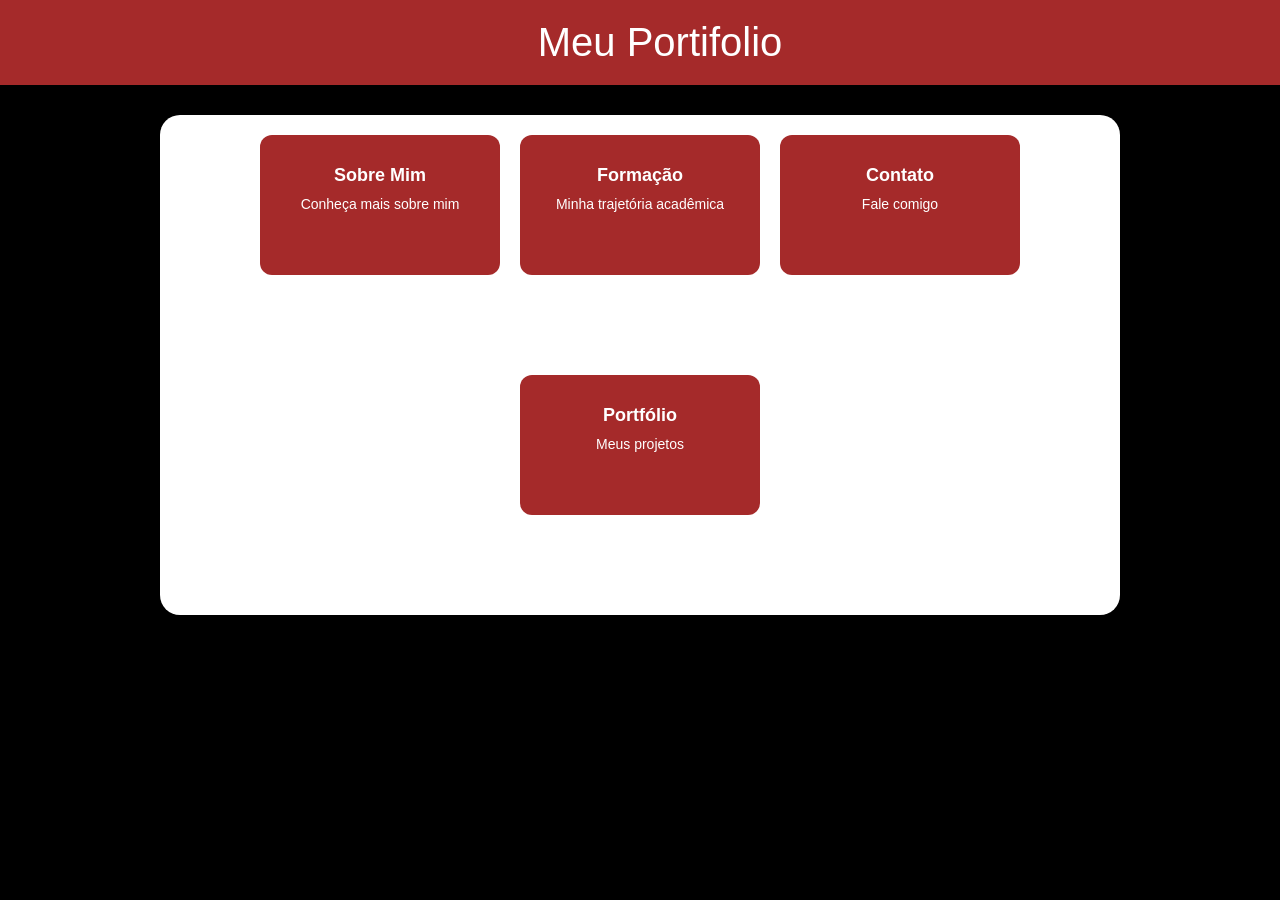
<file: index.html>
<!DOCTYPE html>
<html lang="en">
<head>
    <meta charset="UTF-8">
    <meta name="viewport" content="width=device-width, initial-scale=1.0">
   <link rel="stylesheet" href="css/style.css">
  
    <title>Portifolio</title>
</head>
<body>
    
<!---[Sobre mim] [Formação] [Portfólio] 
[Contato]--->

<header>Meu Portifolio</header>




<div class="card">

    <a href="sobre.html" class="card-item">
        <h2>Sobre Mim</h2>
        <p>Conheça mais sobre mim</p>
    </a>

    <a href="formacao.html" class="card-item">
        <h2>Formação</h2>
        <p>Minha trajetória acadêmica</p>
    </a>

    <a href="contato.html" class="card-item">
        <h2>Contato</h2>
        <p>Fale comigo</p>
    </a>

    <a href="portifolio.html" class="card-item">
        <h2>Portfólio</h2>
        <p>Meus projetos</p>
    </a>

</div>


</body>
</html>
</file>
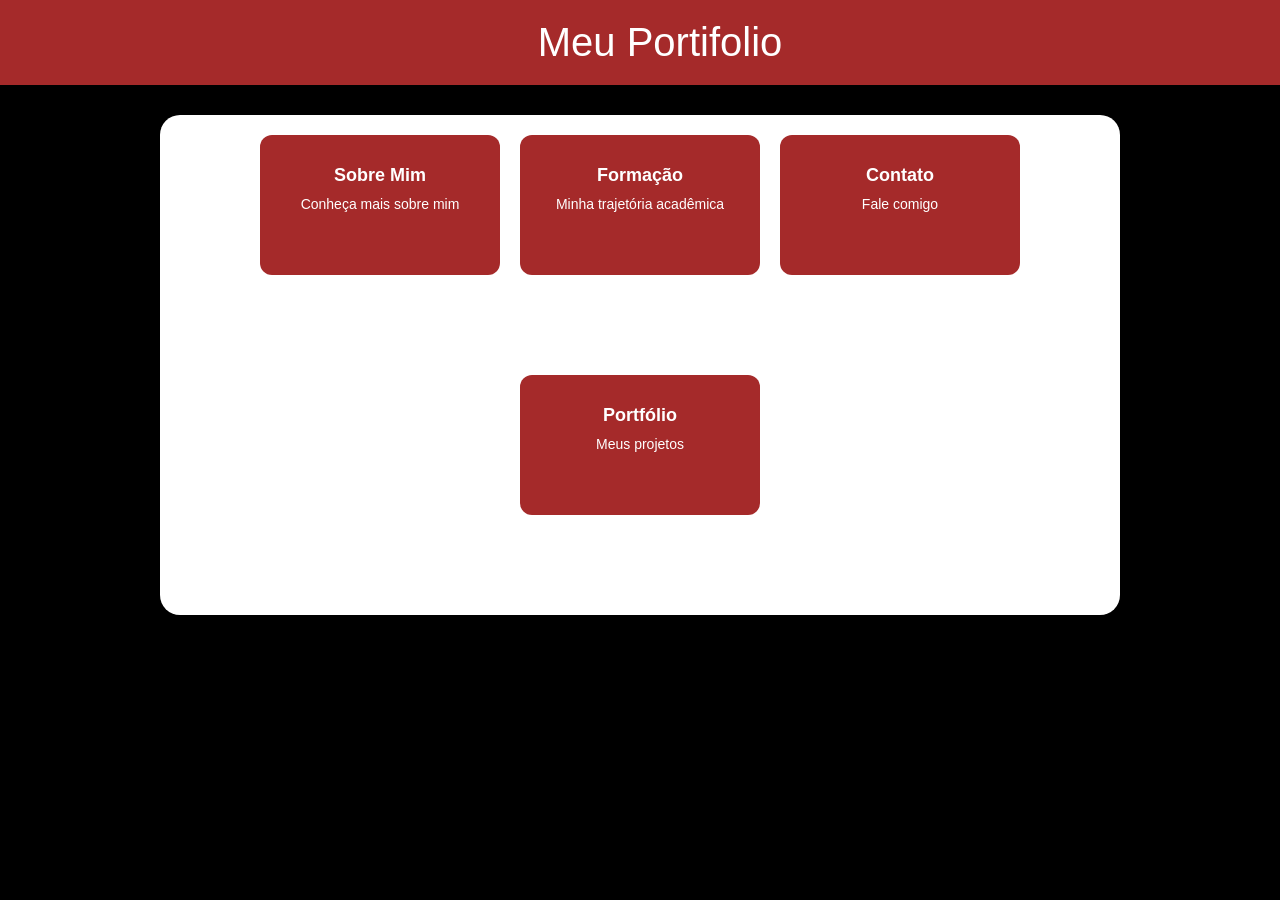
<file: html/index.html>
<!DOCTYPE html>
<html lang="en">
<head>
    <meta charset="UTF-8">
    <meta name="viewport" content="width=device-width, initial-scale=1.0">
   <link rel="stylesheet" href="../css/style.css">
  
    <title>Portifolio</title>
</head>
<body>
    
<!---[Sobre mim] [Formação] [Portfólio] 
[Contato]--->

<header>Meu Portifolio</header>




<div class="card">

    <a href="sobre.html" class="card-item">
        <h2>Sobre Mim</h2>
        <p>Conheça mais sobre mim</p>
    </a>

    <a href="formacao.html" class="card-item">
        <h2>Formação</h2>
        <p>Minha trajetória acadêmica</p>
    </a>

    <a href="contato.html" class="card-item">
        <h2>Contato</h2>
        <p>Fale comigo</p>
    </a>

    <a href="portifolio.html" class="card-item">
        <h2>Portfólio</h2>
        <p>Meus projetos</p>
    </a>

</div>


</body>
</html>
</file>
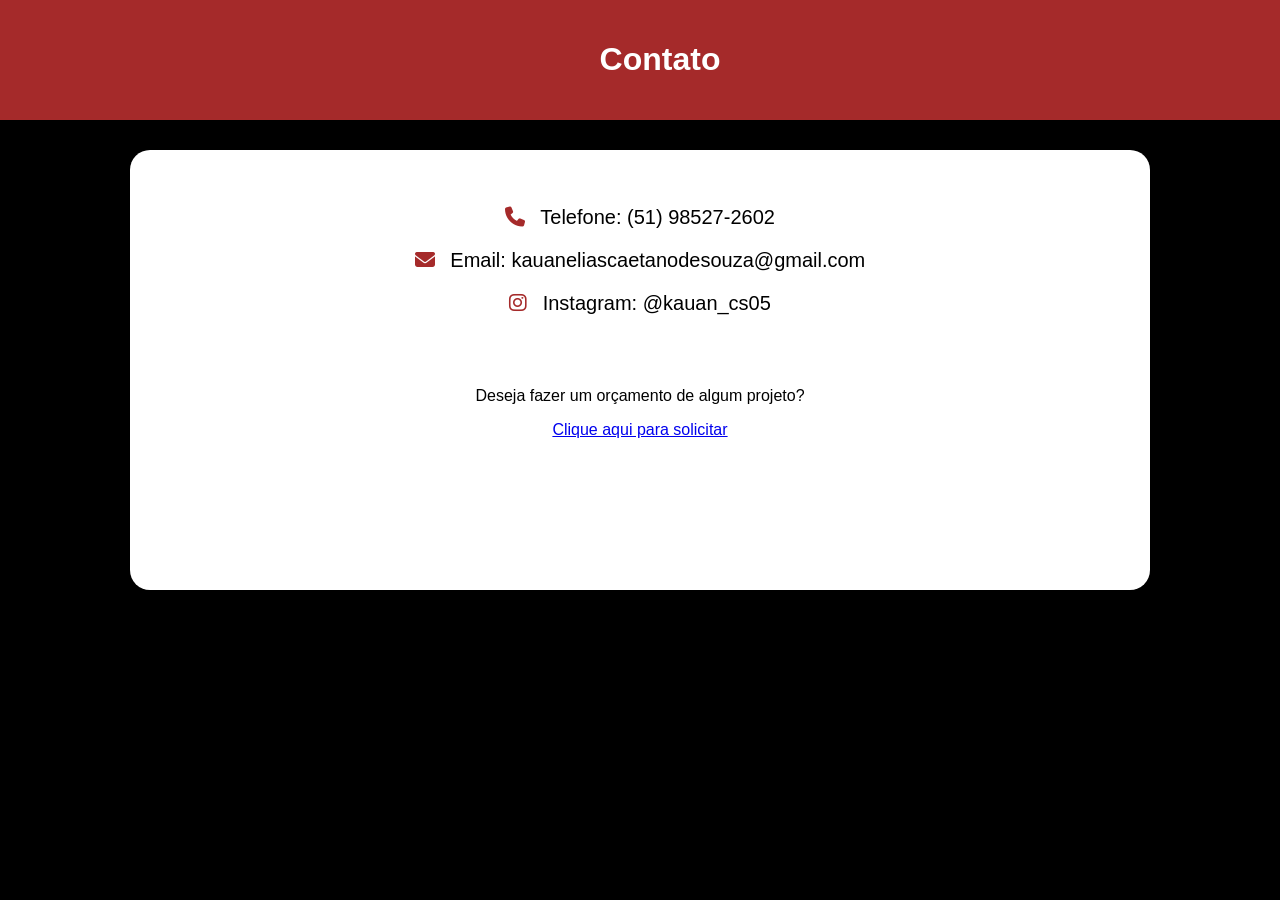
<file: contato.html>
<!DOCTYPE html>
<html lang="en">
<head>
    <meta charset="UTF-8">
    <meta name="viewport" content="width=device-width, initial-scale=1.0">
    <link rel="stylesheet" href="css/contato.css">
    <title>Document</title>
    <link rel="stylesheet" href="https://cdnjs.cloudflare.com/ajax/libs/font-awesome/6.5.1/css/all.min.css">
</head>
<body>

    <div class="contato">
    <h1>Contato</h1>
    </div>

   <div class="card">

    <ul>

        <li>
            <i class="fa-solid fa-phone"></i>
            Telefone: (51) 98527-2602
        </li>

        <li>
            <i class="fa-solid fa-envelope"></i>
            Email: kauaneliascaetanodesouza@gmail.com
        </li>

        <li>
            <i class="fa-brands fa-instagram"></i>
            Instagram: @kauan_cs05
        </li>

    </ul>
        <div class="orcamento">

        <p>Deseja fazer um orçamento de algum projeto?</p>

        <a href="formulario.html" class="link-orcamento">
            Clique aqui para solicitar
        </a>

    </div>

</body>
</html>
</file>
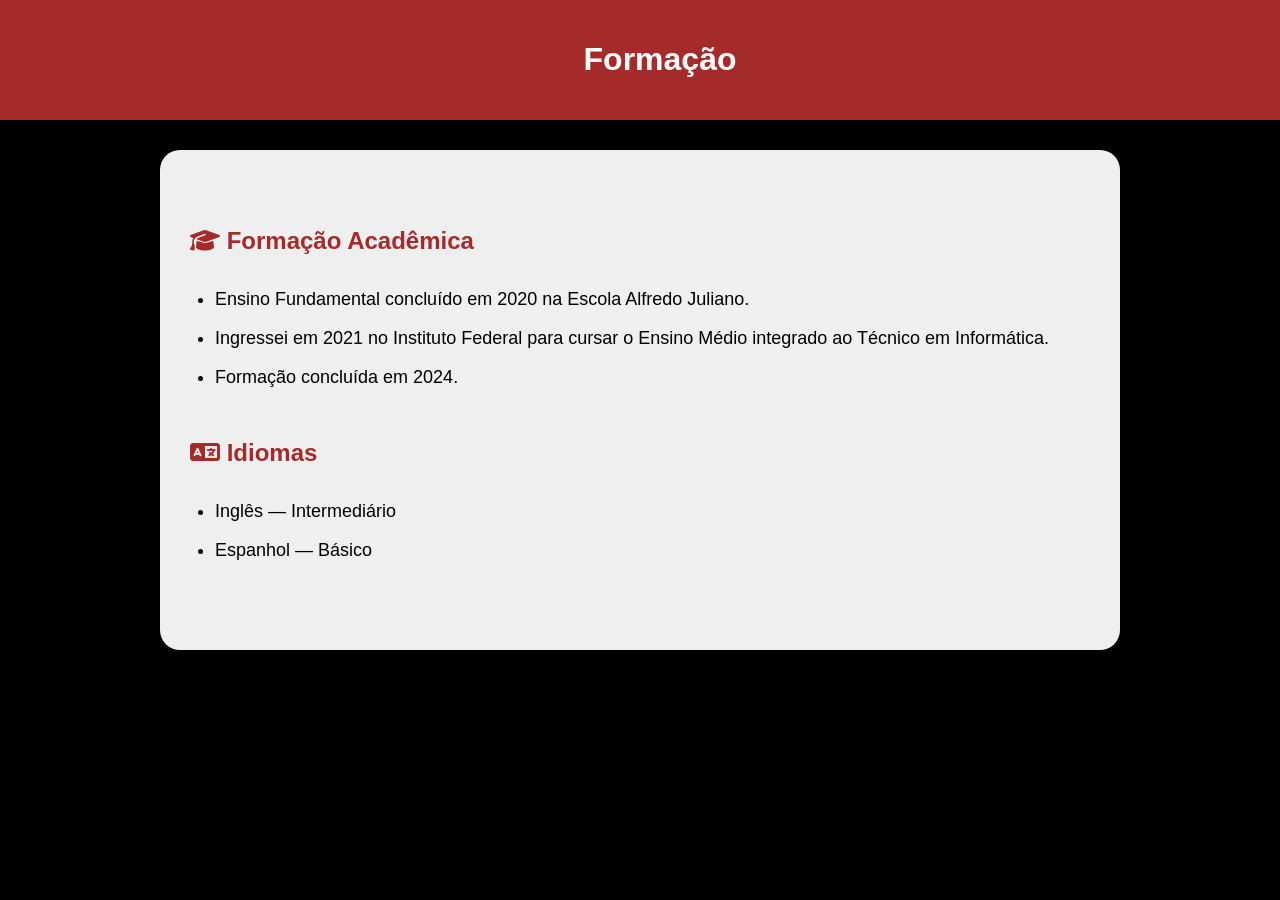
<file: formacao.html>
<!DOCTYPE html>
<html lang="en">
<head>
    <meta charset="UTF-8">
    <meta name="viewport" content="width=device-width, initial-scale=1.0">
    <title>Document</title>
    <link rel="stylesheet" href="css/formacao.css">
</head>
<link rel="stylesheet" href="https://cdnjs.cloudflare.com/ajax/libs/font-awesome/6.5.1/css/all.min.css">

<body>

    <div class="formacao">
    <H1>Formação</H1>
    </div> 

    <div class="card">
 <h2>
    <i class="fa-solid fa-graduation-cap"></i>
    Formação Acadêmica
</h2>

  <ul>
    <li>
      Ensino Fundamental concluído em 2020 na Escola Alfredo Juliano.
    </li>

    <li>
      Ingressei em 2021 no Instituto Federal para cursar o Ensino Médio
      integrado ao Técnico em Informática.
    </li>

    <li>
      Formação concluída em 2024.
    </li>
  </ul>

  <h2>
    <i class="fa-solid fa-language"></i>
    Idiomas
</h2>

  <ul>
    <li>Inglês — Intermediário</li>
    <li>Espanhol — Básico</li>
  </ul>
</div>

</body>
</html>
</file>
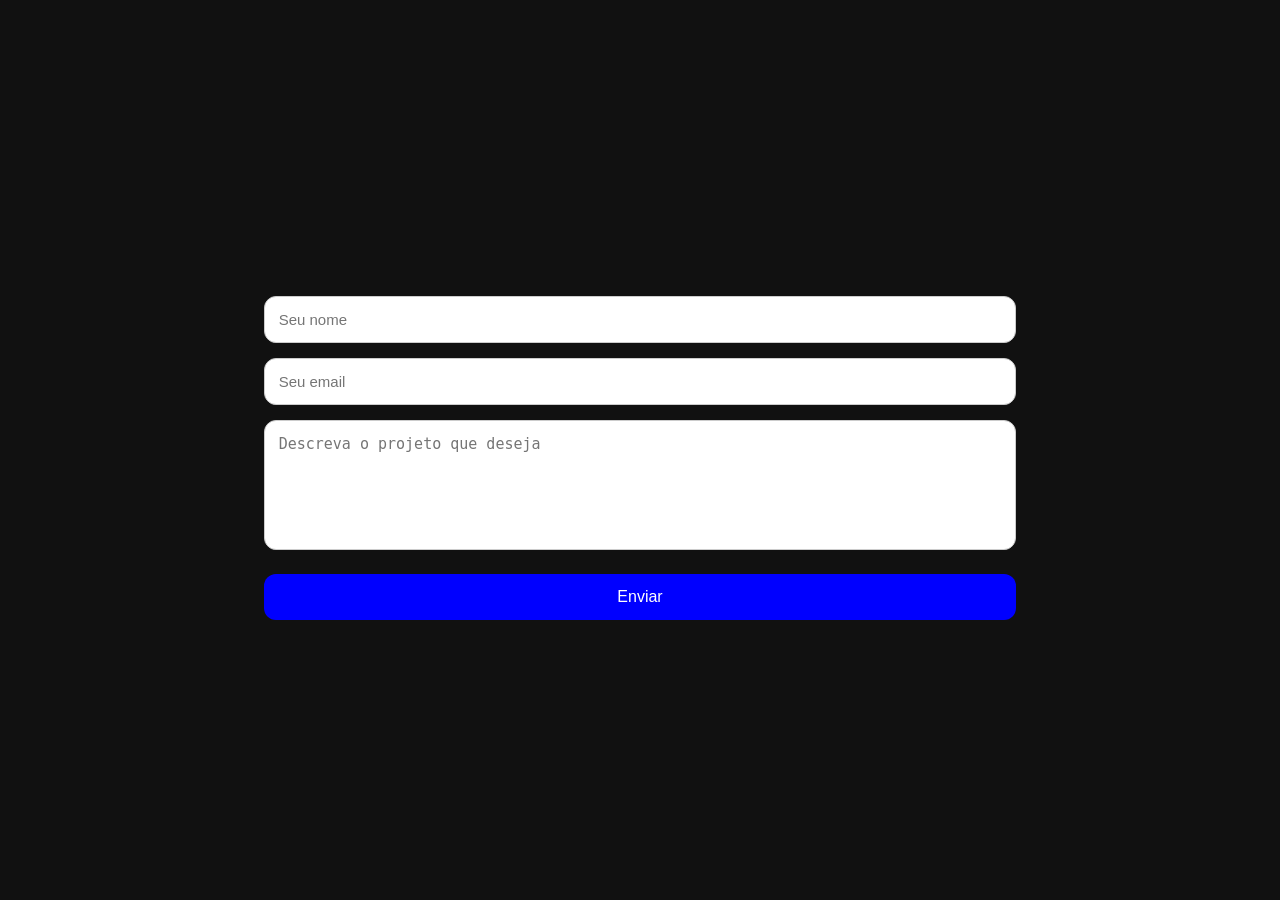
<file: formulario.html>
<!DOCTYPE html>
<html lang="en">
<head>
    <meta charset="UTF-8">
    <meta name="viewport" content="width=device-width, initial-scale=1.0">
    <link rel="stylesheet" href="css/formulario.css">
    <script src="js/script.js"></script>
    <title>Formulario</title>
</head>
<body>
    <div id="formulario" class="hidden">

    <form action="https://formsubmit.co/7865444sk@gmail.com" method="POST">

        <input 
        type="text" 
        name="nome" 
        placeholder="Seu nome"
        required>

        <input 
        type="email" 
        name="email" 
        placeholder="Seu email"
        required>

        <textarea 
        name="descricao"
        placeholder="Descreva o projeto que deseja"
        required></textarea>

        <button type="submit">
            Enviar 
        </button>

    </form>

</div>
</body>
</html>
</file>
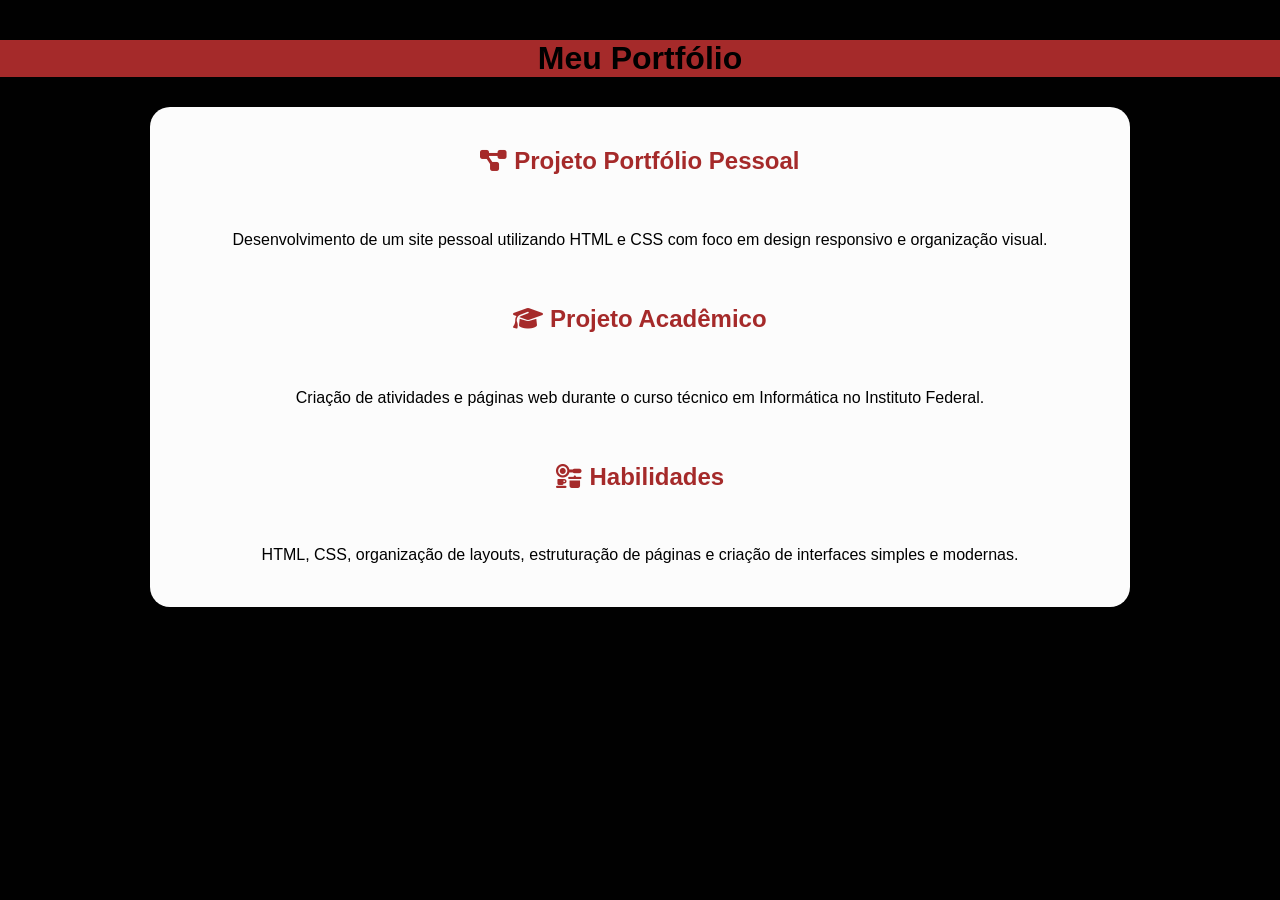
<file: portifolio.html>
<!DOCTYPE html>
<html lang="en">
<head>
    <meta charset="UTF-8">
    <meta name="viewport" content="width=device-width, initial-scale=1.0">
    <link rel="stylesheet" href="css/portifolio.css">
    <title>Document</title>
    <link rel="stylesheet" href="https://cdnjs.cloudflare.com/ajax/libs/font-awesome/6.5.1/css/all.min.css">
</head>
<body> 

    <div class="portifolio">
    <h1>Meu Portfólio</h1>
     </div>

    <div class="card">
    <h2>
        <i class="fa-solid fa-diagram-project"></i>
        Projeto Portfólio Pessoal
    </h2>
         
        <p>
            Desenvolvimento de um site pessoal utilizando HTML e CSS
            com foco em design responsivo e organização visual.
        </p>

    

    

        <h2>
            <i class="fa-solid fa-graduation-cap"></i>
            Projeto Acadêmico
        </h2>
         
        <p>
            
            Criação de atividades e páginas web durante o curso técnico
            em Informática no Instituto Federal.
        </p>

    

    

        <h2>
            <i class="fa-solid fa-kitchen-set"></i>
            Habilidades
        </h2>

        <p>
            HTML, CSS, organização de layouts, estruturação de páginas
            e criação de interfaces simples e modernas.
        </p>

    </div>

</section>
</body>
</html>
</file>
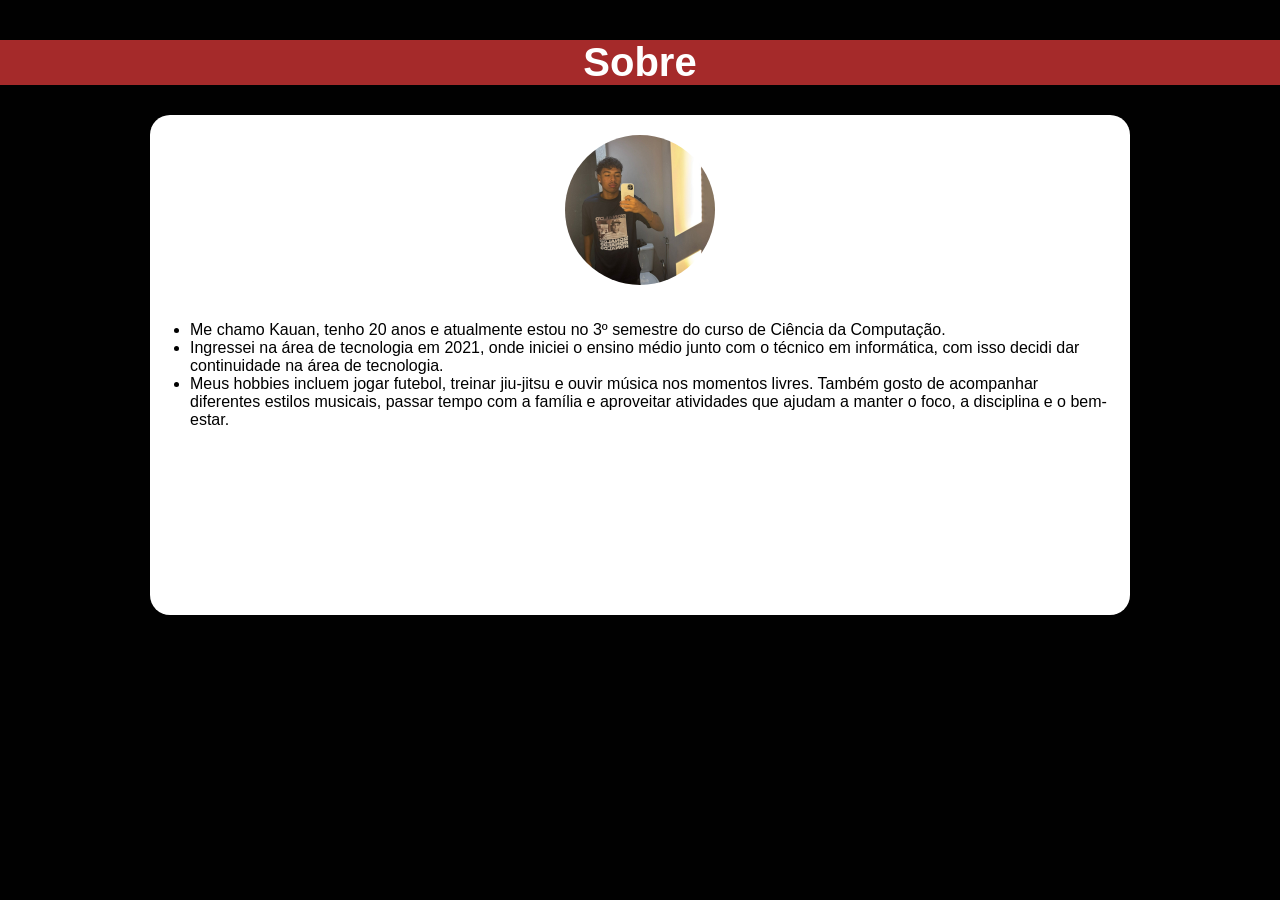
<file: sobre.html>
<!DOCTYPE html>
<html lang="en">
<head>
    <meta charset="UTF-8">
    <meta name="viewport" content="width=device-width, initial-scale=1.0">
    <link rel="stylesheet" href="css/sobre.css">
    <title>Document</title>
</head>


<body>

    <div class="sobre">
    <h1>Sobre</h1>
</div>

<div class="card">

    <img src="IMG-20260412-WA0022.jpg" alt="foto">

    <ul>
        <li>
            Me chamo Kauan, tenho 20 anos e atualmente estou no
            3º semestre do curso de Ciência da Computação.
        </li>

        <li>
            Ingressei na área de tecnologia em 2021, onde iniciei
            o ensino médio junto com o técnico em informática,
            com isso decidi dar continuidade na área de tecnologia.
        </li>

        <li>
          Meus hobbies incluem jogar futebol, treinar jiu-jitsu e ouvir música nos momentos livres. 
          Também gosto de acompanhar diferentes estilos musicais, passar tempo com a família e aproveitar atividades que ajudam 
          a manter o foco, 
          a disciplina e o bem-estar.
        </li>
    </ul>

</div>

</body>
</html>
</file>
<file: css/style.css>
body {
  margin: 0;
  background-color: black;
  font-family: Arial, sans-serif;
}

/* HEADER */
header {
  width: 100%;
  background-color: brown;
  color: white;
  padding: 20px;
  text-align: center;
  margin-bottom: 30px;
  height: 100%;
  font-size: 40px;
}

/* CONTAINER DOS CARDS */
.card {
  text-align: center;
  border-radius: 20px;
  padding: 20px;
  background-color: white;
  width: 100%;
  max-width: 960px;
  display: flex;
  gap: 20px;
  box-sizing: border-box;
  margin: 0 auto;
  flex-wrap: wrap;
  justify-content: center;
  height: 500px;
}

/* CARDS (menu clicável) */
.card-item {
  display: block;
  width: 180px;
  padding: 30px;
  background-color: brown;
  color: white;
  text-decoration: none;
  border-radius: 12px;
  transition: 0.3s;
  height: 80px;
}

/* TEXTO */
.card-item h2 {
  margin: 0;
  font-size: 18px;
}

.card-item p {
  font-size: 14px;
  margin-top: 10px;
  color: white;
  background: none;
}

/* EFEITO HOVER */
.card-item:hover {
  transform: translateY(-10px) scale(1.05);
  background-color: white;
  color: black;
}

/* garante que texto mude junto no hover */
.card-item:hover p {
  color: black;
}

/* TEXTOS GERAIS */
h1 {
  font-size: 22px;
}

p {
  font-size: 15px;
}

/* ÁREA EXTRA (se usar) */
#card_text {
  margin-top: 30px;
  width: 100%;
  height: 400px;
  color: white;
  display: flex;
  align-items: center;
  justify-content: center;
}
</file>
<file: css/contato.css>
body{
margin: 0;
  background-color: rgb(0, 0, 0);
  font-family: Arial, sans-serif;
}


.contato{
    width: 100%;
  background-color: brown;
  color: white;
  padding: 20px;
  text-align: center;
  margin-bottom: 30px;
}


.card{
 
    text-align: center;
    border-radius: 20px;
    padding: 20px;
    background-color: rgb(255, 255, 255);

    width: 90%;
    max-width: 980px;

    margin: 0 auto;

    display: flex;
    flex-direction: column;
    align-items: center;

    gap: 20px;

    
     min-height: 400px

}

.card ul{
  list-style: none;
  padding: 0;
  text-align: center;
}

.card li{
  margin: 20px 0;
  font-size: 20px;
  text-align: center;
}

.card i{
  margin-right: 10px;
  color: brown;
  text-align: center;
}
</file>
<file: css/formacao.css>
body{
  margin: 0;
  background-color: rgb(0, 0, 0);
  font-family: Arial, sans-serif;
}

.formacao{
  width: 100%;
  background-color: brown;
  color: white;
  padding: 20px;
  text-align: center;
  margin-bottom: 30px;
}

.card{
  border-radius: 20px;
  padding: 30px;
  background-color: rgb(239, 239, 239);
  width: 100%;
  max-width: 960px;
  margin: 0 auto;

  box-sizing: border-box;

  /* sombra */
  box-shadow: 0px 4px 15px rgba(0,0,0,0.4);

  /* altura automática */
  min-height: 500px;

  /* alinhamento */
  display: flex;
  flex-direction: column;
  justify-content: center;
  box-sizing: border-box;
}

.card h2{
  color: brown;
  margin-bottom: 15px;
}

.card ul{
  text-align: left;
  padding-left: 25px;
}

.card li{
  margin-bottom: 12px;
  font-size: 18px;
  line-height: 1.5;
}
</file>
<file: css/formulario.css>
body{
    margin: 0;
    padding: 0;
    background-color: #111;
    font-family: Arial, sans-serif;

    display: flex;
    justify-content: center;
    align-items: center;

    height: 100vh;
}

/* CARD DO FORMULÁRIO */

.card{
    width: 400px;

    background-color: white;

    padding: 35px;

    border-radius: 20px;

    border: 2px solid blue;

    box-shadow: 0px 0px 15px rgba(0,0,0,0.5);

    text-align: center;
}

/* TÍTULO */

.card h1{
    color: #111;
    margin-bottom: 25px;
}

/* INPUTS E TEXTAREA */

form input,
form textarea{
    width: 100%;

    padding: 14px;

    margin-top: 15px;

    border: 1px solid #ccc;

    border-radius: 12px;

    outline: none;

    font-size: 15px;

    box-sizing: border-box;
}

/* EFEITO AO CLICAR */

form input:focus,
form textarea:focus{
    border: 1px solid blue;
}

/* TEXTAREA */

form textarea{
    height: 130px;

    resize: none;
}

/* BOTÃO */

form button{
    width: 100%;

    padding: 14px;

    margin-top: 20px;

    border: none;

    border-radius: 12px;

    background-color: blue;

    color: white;

    font-size: 16px;

    cursor: pointer;

    transition: 0.3s;
}

/* HOVER */

form button:hover{
    background-color: rgb(0, 0, 180);

    transform: scale(1.02);
}
</file>
<file: css/portifolio.css>
body{
     margin: 0;
  background-color: rgb(1, 1, 1);
  font-family: Arial, sans-serif;
}

.portifolio{
    text-align: center;
    margin-top: 40px;
    margin-bottom: 30px;
    background-color: brown;
    width: 100%;
    height: 100%;
    
}

h2{
    color: brown;
}

.card{
   text-align: center;
    border-radius: 20px;
    padding: 20px;
    background-color: rgb(252, 252, 252);

    width: 100%;
    max-width: 980px;

    margin: 0 auto;

    display: flex;
    flex-direction: column;
    align-items: center;

    gap: 20px;

    box-sizing: border-box;
     min-height: 500px

}

.card p{
    color: rgb(0, 0, 0);
}
</file>
<file: css/sobre.css>
body{ 
  margin: 0;
  background-color: rgb(1, 1, 1);
  font-family: Arial, sans-serif;
}

.sobre{
    text-align: center;
    margin-top: 40px;
    margin-bottom: 30px;
    background-color: brown;
    width: 100%;
    height: 100%;
}

.sobre h1{
    font-size: 40px;
    color: white;
}

.card{
    text-align: center;
    border-radius: 20px;
    padding: 20px;
    background-color: rgb(255, 255, 255);

    width: 100%;
    max-width: 980px;

    margin: 0 auto;

    display: flex;
    flex-direction: column;
    align-items: center;

    gap: 20px;

    box-sizing: border-box;
     min-height: 500px
}

.card img{
    width: 150px;
    height: 150px;

    border-radius: 50%;
    object-fit: cover;
}

.card ul{
    text-align: left;
    padding-left: 20px;
}
</file>
